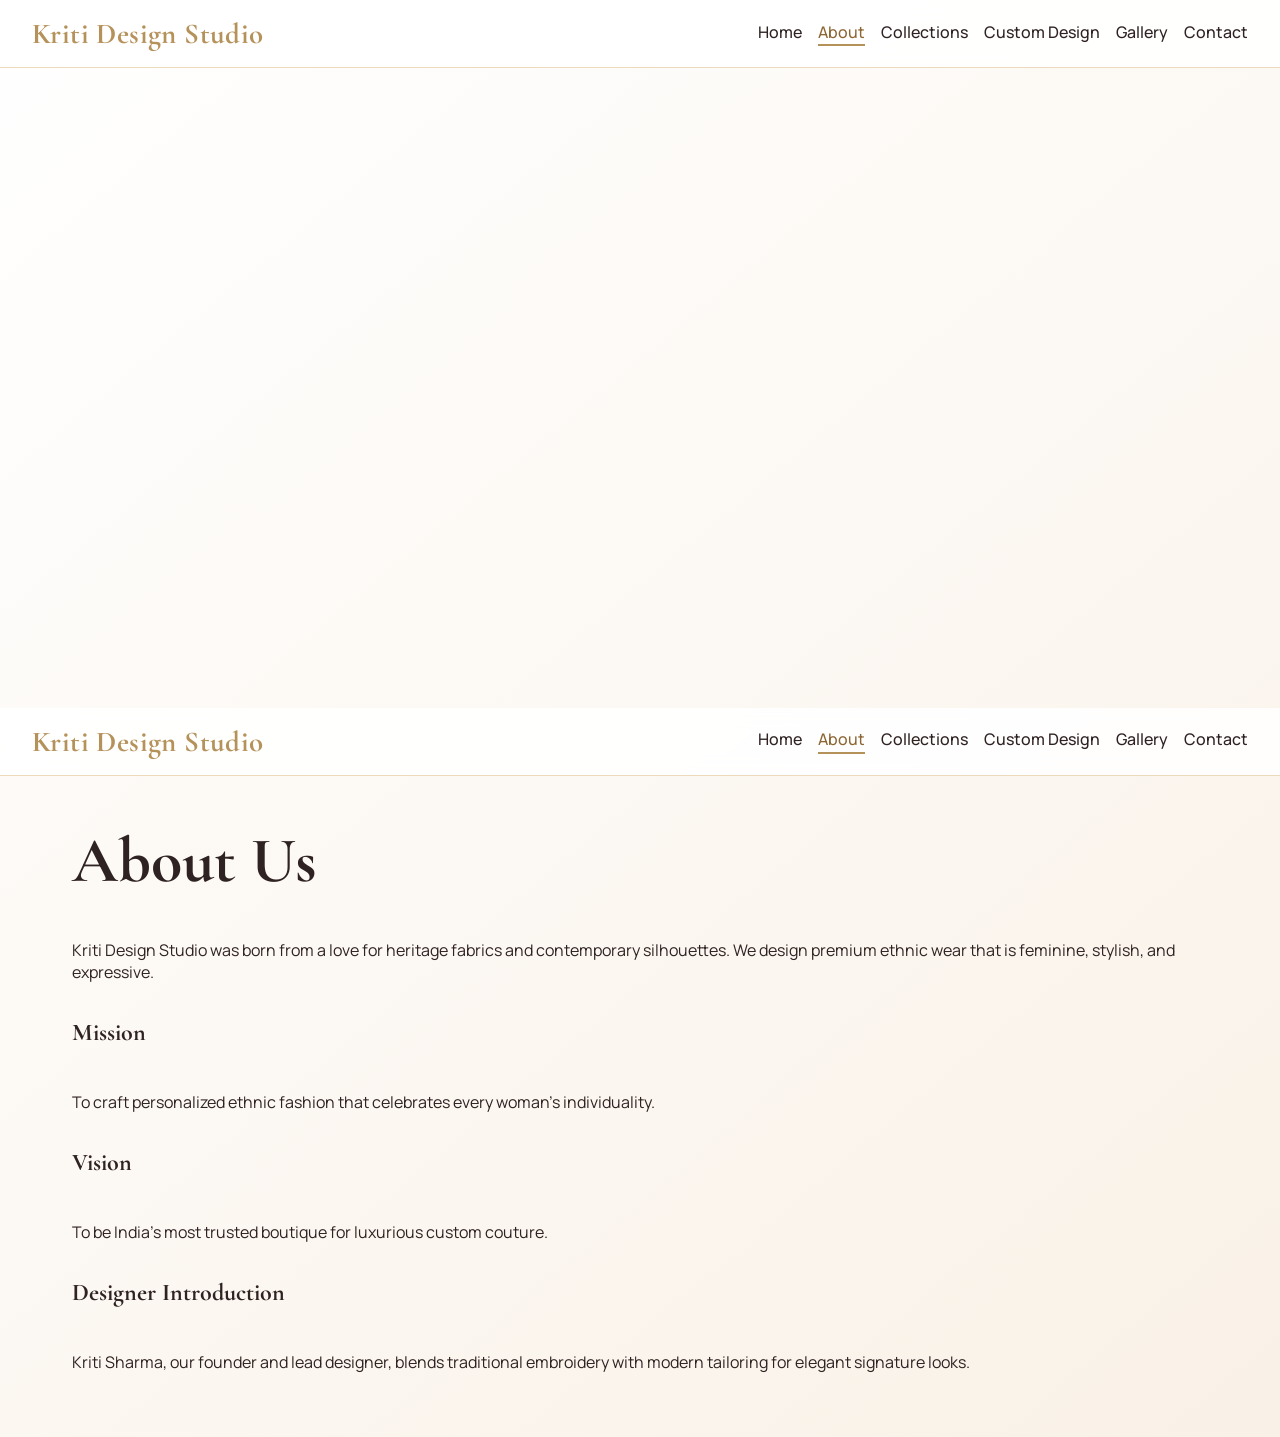
<file: about.html>
<!doctype html>
<html lang="en">
  <head>
    <meta charset="UTF-8" />
    <meta name="viewport" content="width=device-width, initial-scale=1.0" />
    <title>About - Kriti Design Studio</title>
    <link rel="stylesheet" href="styles.css" />
  </head>
  <body>
    <header class="header">
      <div class="logo">Kriti Design Studio</div>
      <nav>
        <a href="index.html">Home</a>
        <a class="active" href="about.html">About</a>
        <a href="collections.html">Collections</a>
        <a href="custom-design.html">Custom Design</a>
        <a href="gallery.html">Gallery</a>
        <a href="contact.html">Contact</a>
      </nav>
    </header>
    <main class="section stack reveal">
      <h1>About Us</h1>
      <p>Kriti Design Studio was born from a love for heritage fabrics and contemporary silhouettes.</p>
      <h2>Mission</h2>
      <p>To craft personalized ethnic fashion that celebrates every woman’s individuality.</p>
      <h2>Vision</h2>
      <p>To be India’s most trusted boutique for luxurious custom couture.</p>
      <h2>Designer Introduction</h2>
      <p>Kriti Sharma, founder and lead designer, blends traditional embroidery with modern tailoring for elegant looks.</p>
    </main>
    <script src="script.js"></script>
  </body>
</html>
<!doctype html><html lang="en"><head><meta charset="UTF-8"><meta name="viewport" content="width=device-width, initial-scale=1.0"><title>About - Kriti Design Studio</title><link rel="stylesheet" href="styles.css"></head><body><header class="header"><div class="logo">Kriti Design Studio</div><nav><a href="index.html">Home</a><a class="active" href="about.html">About</a><a href="collections.html">Collections</a><a href="custom-design.html">Custom Design</a><a href="gallery.html">Gallery</a><a href="contact.html">Contact</a></nav></header><main class="section stack"><h1>About Us</h1><p>Kriti Design Studio was born from a love for heritage fabrics and contemporary silhouettes. We design premium ethnic wear that is feminine, stylish, and expressive.</p><h2>Mission</h2><p>To craft personalized ethnic fashion that celebrates every woman’s individuality.</p><h2>Vision</h2><p>To be India’s most trusted boutique for luxurious custom couture.</p><h2>Designer Introduction</h2><p>Kriti Sharma, our founder and lead designer, blends traditional embroidery with modern tailoring for elegant signature looks.</p></main></body></html>
</file>
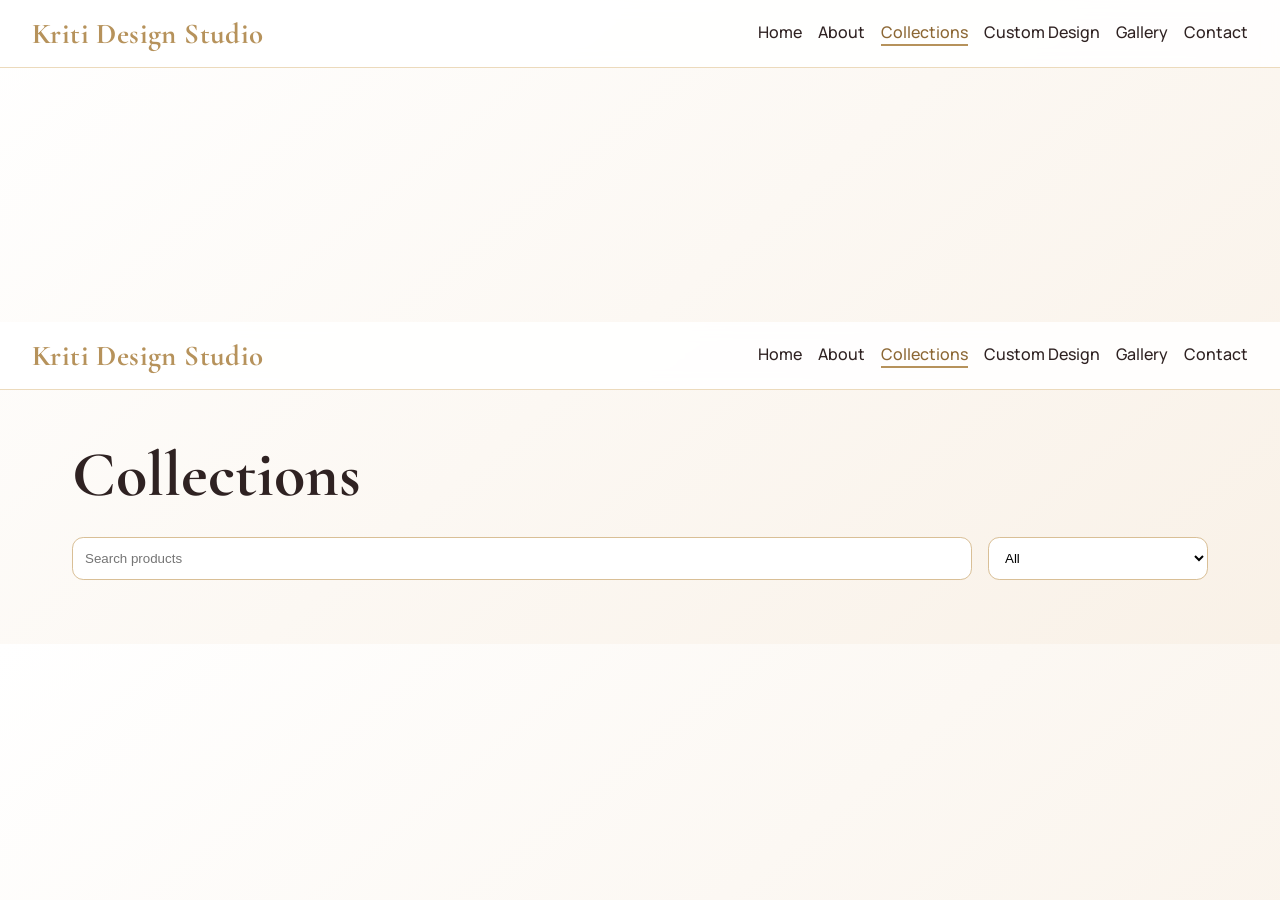
<file: collections.html>
<!doctype html>
<html lang="en">
  <head>
    <meta charset="UTF-8" />
    <meta name="viewport" content="width=device-width, initial-scale=1.0" />
    <title>Collections - Kriti Design Studio</title>
    <link rel="stylesheet" href="styles.css" />
  </head>
  <body>
    <header class="header">
      <div class="logo">Kriti Design Studio</div>
      <nav>
        <a href="index.html">Home</a>
        <a href="about.html">About</a>
        <a class="active" href="collections.html">Collections</a>
        <a href="custom-design.html">Custom Design</a>
        <a href="gallery.html">Gallery</a>
        <a href="contact.html">Contact</a>
      </nav>
    </header>

    <main class="section stack reveal">
      <h1>Collections</h1>
      <div class="filters">
        <input id="search" placeholder="Search products" />
        <select id="category">
          <option>All</option>
          <option>Sarees</option>
          <option>Lehengas</option>
          <option>Suits</option>
          <option>Custom Designs</option>
        </select>
      </div>
      <div id="productsList" class="grid grid-3"></div>
    </main>

    <script src="script.js"></script>
  </body>
</html>
<!doctype html><html lang="en"><head><meta charset="UTF-8"><meta name="viewport" content="width=device-width, initial-scale=1.0"><title>Collections - Kriti Design Studio</title><link rel="stylesheet" href="styles.css"></head><body><header class="header"><div class="logo">Kriti Design Studio</div><nav><a href="index.html">Home</a><a href="about.html">About</a><a class="active" href="collections.html">Collections</a><a href="custom-design.html">Custom Design</a><a href="gallery.html">Gallery</a><a href="contact.html">Contact</a></nav></header><main class="section stack"><h1>Collections</h1><div class="filters"><input id="search" placeholder="Search products"><select id="category"><option>All</option><option>Sarees</option><option>Lehengas</option><option>Suits</option><option>Custom Designs</option></select></div><div id="productsList" class="grid grid-3"></div></main><script src="script.js"></script></body></html>
</file>
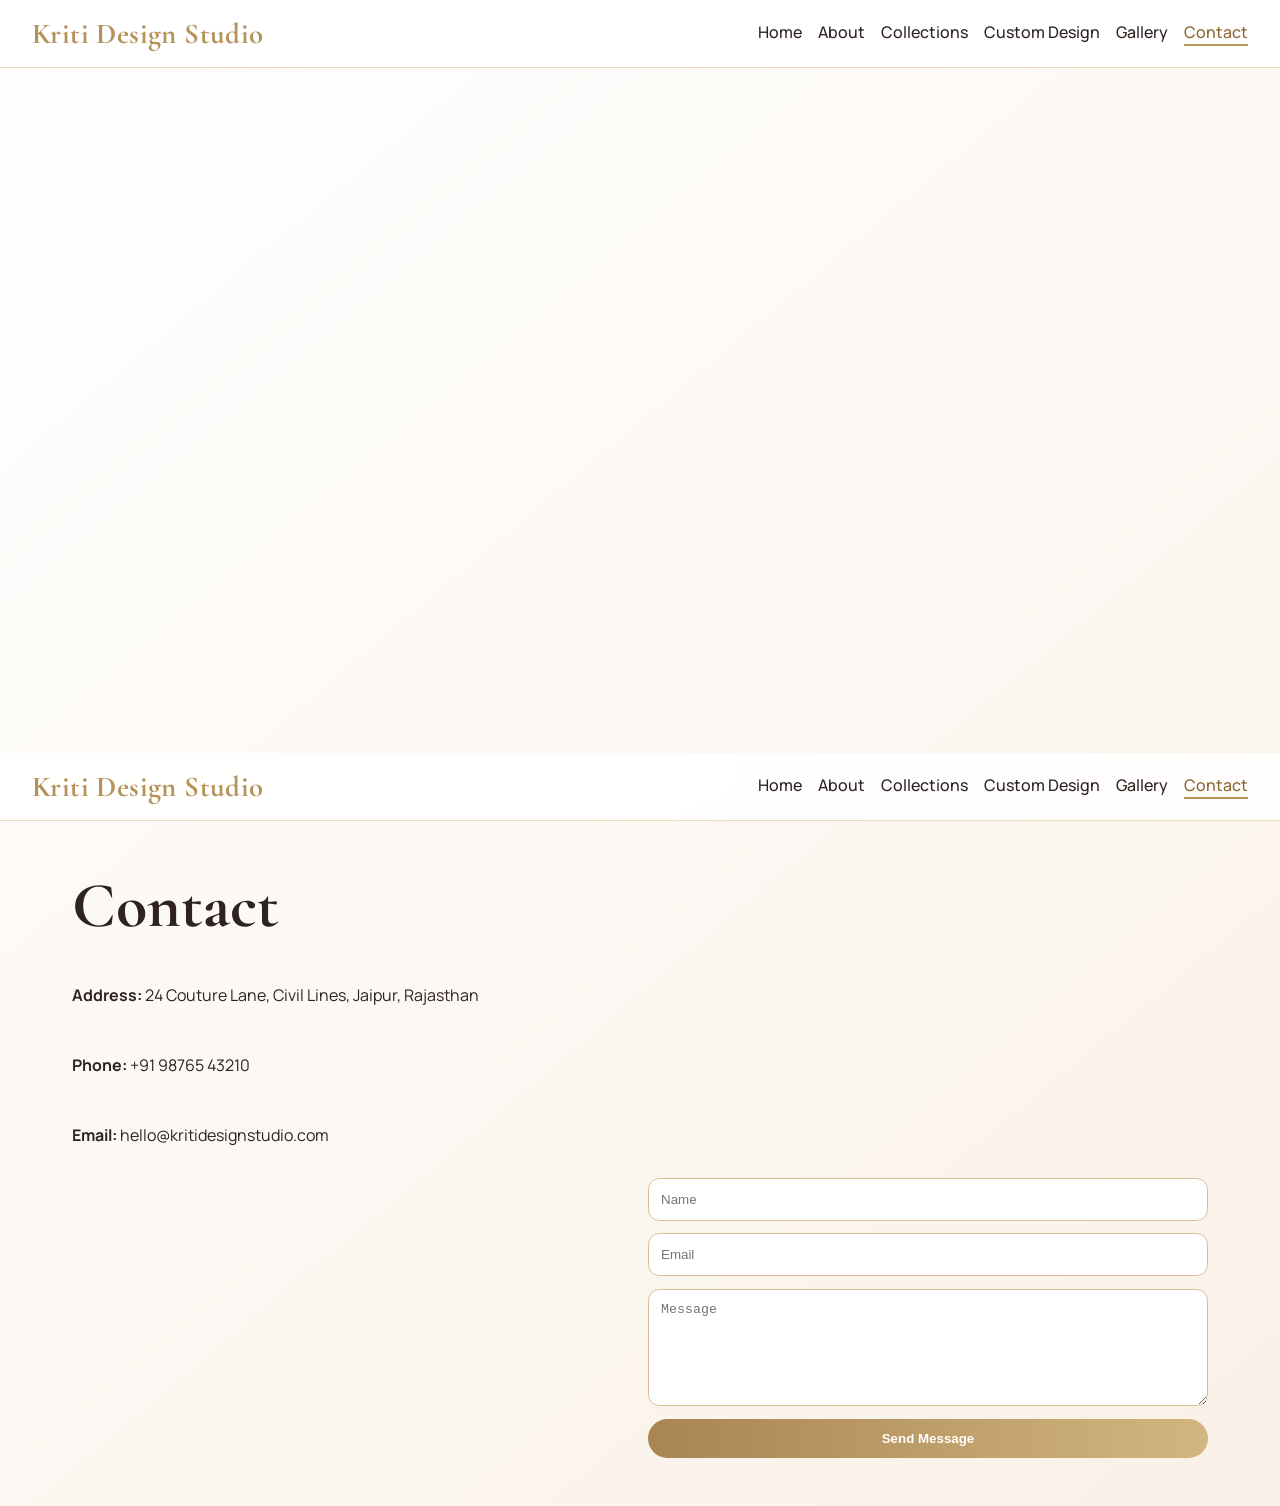
<file: contact.html>
<!doctype html>
<html lang="en">
  <head>
    <meta charset="UTF-8" />
    <meta name="viewport" content="width=device-width, initial-scale=1.0" />
    <title>Contact - Kriti Design Studio</title>
    <link rel="stylesheet" href="styles.css" />
  </head>
  <body>
    <header class="header">
      <div class="logo">Kriti Design Studio</div>
      <nav>
        <a href="index.html">Home</a>
        <a href="about.html">About</a>
        <a href="collections.html">Collections</a>
        <a href="custom-design.html">Custom Design</a>
        <a href="gallery.html">Gallery</a>
        <a class="active" href="contact.html">Contact</a>
      </nav>
    </header>

    <main class="section stack reveal">
      <h1>Contact</h1>
      <p><strong>Address:</strong> 24 Couture Lane, Civil Lines, Jaipur, Rajasthan</p>
      <p><strong>Phone:</strong> +91 98765 43210</p>
      <p><strong>Email:</strong> hello@kritidesignstudio.com</p>
      <div class="grid grid-2">
        <iframe
          title="map"
          src="https://www.google.com/maps?q=Jaipur,Rajasthan&output=embed"
          style="width: 100%; min-height: 280px; border: 0; border-radius: 12px"
        ></iframe>
        <form class="form">
          <input placeholder="Name" required />
          <input type="email" placeholder="Email" required />
          <textarea rows="6" placeholder="Message" required></textarea>
          <button>Send Message</button>
        </form>
      </div>
    </main>

    <script src="script.js"></script>
  </body>
</html>
<!doctype html><html lang="en"><head><meta charset="UTF-8"><meta name="viewport" content="width=device-width, initial-scale=1.0"><title>Contact - Kriti Design Studio</title><link rel="stylesheet" href="styles.css"></head><body><header class="header"><div class="logo">Kriti Design Studio</div><nav><a href="index.html">Home</a><a href="about.html">About</a><a href="collections.html">Collections</a><a href="custom-design.html">Custom Design</a><a href="gallery.html">Gallery</a><a class="active" href="contact.html">Contact</a></nav></header><main class="section stack"><h1>Contact</h1><p><strong>Address:</strong> 24 Couture Lane, Civil Lines, Jaipur, Rajasthan</p><p><strong>Phone:</strong> +91 98765 43210</p><p><strong>Email:</strong> hello@kritidesignstudio.com</p><div class="grid grid-2"><iframe title="map" src="https://www.google.com/maps?q=Jaipur,Rajasthan&output=embed" style="width:100%;min-height:280px;border:0;border-radius:12px"></iframe><form class="form"><input placeholder="Name" required><input type="email" placeholder="Email" required><textarea rows="6" placeholder="Message" required></textarea><button>Send Message</button></form></div></main></body></html>
</file>
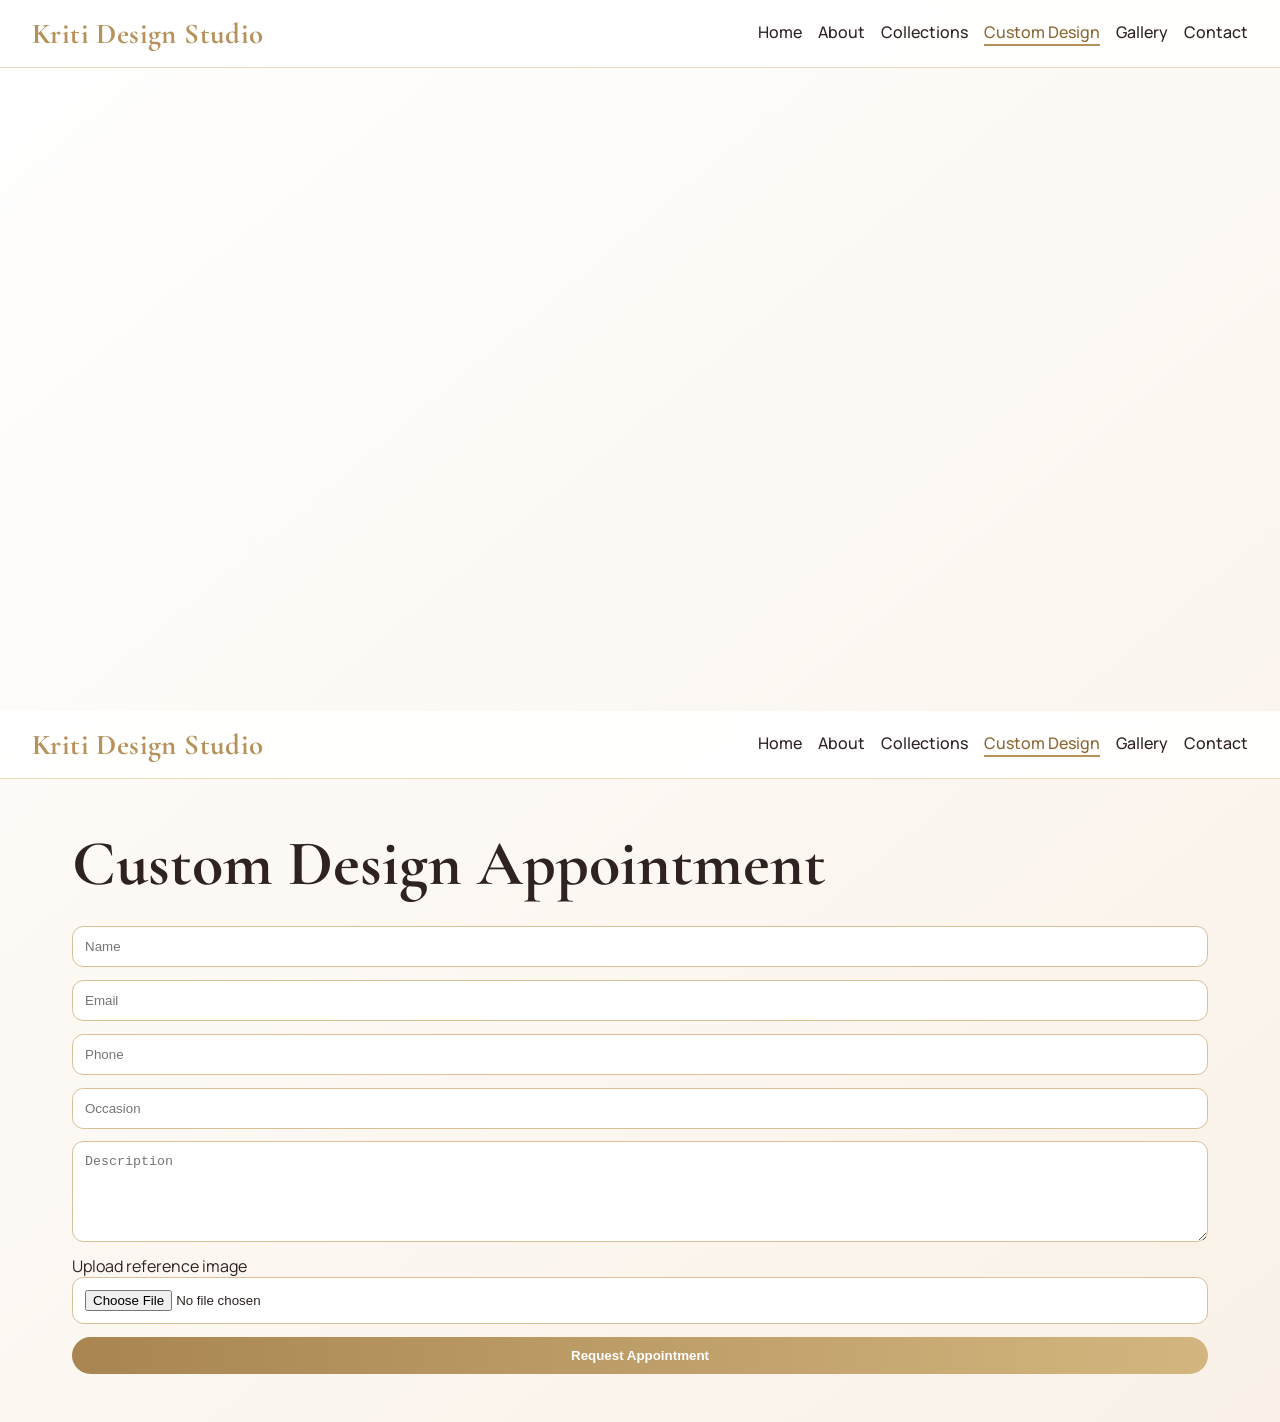
<file: custom-design.html>
<!doctype html>
<html lang="en">
  <head>
    <meta charset="UTF-8" />
    <meta name="viewport" content="width=device-width, initial-scale=1.0" />
    <title>Custom Design - Kriti Design Studio</title>
    <link rel="stylesheet" href="styles.css" />
  </head>
  <body>
    <header class="header">
      <div class="logo">Kriti Design Studio</div>
      <nav>
        <a href="index.html">Home</a>
        <a href="about.html">About</a>
        <a href="collections.html">Collections</a>
        <a class="active" href="custom-design.html">Custom Design</a>
        <a href="gallery.html">Gallery</a>
        <a href="contact.html">Contact</a>
      </nav>
    </header>

    <main class="section stack reveal">
      <h1>Custom Design Appointment</h1>
      <form class="form">
        <input placeholder="Name" required />
        <input type="email" placeholder="Email" required />
        <input placeholder="Phone" required />
        <input placeholder="Occasion" required />
        <textarea rows="5" placeholder="Description" required></textarea>
        <label>Upload reference image <input type="file" accept="image/*" /></label>
        <button>Request Appointment</button>
      </form>
    </main>

    <script src="script.js"></script>
  </body>
</html>
<!doctype html><html lang="en"><head><meta charset="UTF-8"><meta name="viewport" content="width=device-width, initial-scale=1.0"><title>Custom Design - Kriti Design Studio</title><link rel="stylesheet" href="styles.css"></head><body><header class="header"><div class="logo">Kriti Design Studio</div><nav><a href="index.html">Home</a><a href="about.html">About</a><a href="collections.html">Collections</a><a class="active" href="custom-design.html">Custom Design</a><a href="gallery.html">Gallery</a><a href="contact.html">Contact</a></nav></header><main class="section stack"><h1>Custom Design Appointment</h1><form class="form"><input placeholder="Name" required><input type="email" placeholder="Email" required><input placeholder="Phone" required><input placeholder="Occasion" required><textarea rows="5" placeholder="Description" required></textarea><label>Upload reference image<input type="file" accept="image/*"></label><button>Request Appointment</button></form></main></body></html>
</file>
<file: styles.css>
@import url('https://fonts.googleapis.com/css2?family=Cormorant+Garamond:wght@400;500;600;700&family=Manrope:wght@400;500;600&display=swap');

:root {
  --pink: #f9e5ee;
  --beige: #f7eee2;
  --gold: #b8925c;
  --deep-gold: #8c6734;
  --text: #2e2323;
  --white: #ffffff;
  --shadow: 0 14px 35px rgba(90, 58, 32, 0.16);
}

* {
  box-sizing: border-box;
}

html {
  scroll-behavior: smooth;
}

body {
  margin: 0;
  font-family: 'Manrope', sans-serif;
  color: var(--text);
  background: radial-gradient(circle at top right, #fff7fb, var(--beige));
  overflow-x: hidden;
}

a {
  text-decoration: none;
  color: inherit;
}

.header {
  position: sticky;
  top: 0;
  z-index: 50;
  display: flex;
  justify-content: space-between;
  align-items: center;
  gap: 1rem;
  flex-wrap: wrap;
  padding: 1rem 2rem;
  background: rgba(255, 255, 255, 0.86);
  border-bottom: 1px solid #efdcbc;
  backdrop-filter: blur(8px);
}

.logo {
  font-family: 'Cormorant Garamond', serif;
  font-size: 2rem;
  color: var(--gold);
  font-weight: 700;
  letter-spacing: 0.4px;
}

nav {
  display: flex;
  gap: 1rem;
  flex-wrap: wrap;
}

nav a {
  font-weight: 500;
  border-bottom: 2px solid transparent;
  transition: color 0.25s ease, border-color 0.25s ease;
}

nav a:hover,
nav a.active {
  color: var(--deep-gold);
  border-color: var(--gold);
}

.hero {
  min-height: 82vh;
  display: grid;
  place-items: center;
  position: relative;
  isolation: isolate;
  background: linear-gradient(120deg, rgba(65, 39, 39, 0.35), rgba(184, 146, 92, 0.12)),
    url('https://images.unsplash.com/photo-1583391733981-8496f9f4f17f?auto=format&fit=crop&w=1800&q=80') center/cover;
}

.hero::before,
.hero::after {
  content: '';
  position: absolute;
  border-radius: 999px;
  z-index: -1;
  filter: blur(12px);
}

.hero::before {
  width: 220px;
  height: 220px;
  background: rgba(248, 216, 228, 0.42);
  top: 12%;
  left: 8%;
  animation: floatBlob 7s ease-in-out infinite;
}

.hero::after {
  width: 260px;
  height: 260px;
  background: rgba(255, 232, 198, 0.38);
  right: 8%;
  bottom: 14%;
  animation: floatBlob 9s ease-in-out infinite reverse;
}

.overlay {
  max-width: 760px;
  margin: 1rem;
  padding: 2.25rem;
  border-radius: 1.2rem;
  text-align: center;
  background: linear-gradient(145deg, rgba(255, 255, 255, 0.9), rgba(255, 248, 238, 0.86));
  border: 1px solid rgba(236, 212, 180, 0.9);
  box-shadow: var(--shadow);
  animation: fadeUp 1s ease 0.15s both;
}

h1,
h2,
h3 {
  margin: 0.2rem 0 0.75rem;
  font-family: 'Cormorant Garamond', serif;
}

h1 {
  font-size: clamp(2.3rem, 6vw, 4rem);
  line-height: 1.06;
}

.section {
  max-width: 1200px;
  margin: 0 auto;
  padding: 3rem 2rem;
}

.stack {
  display: grid;
  gap: 1rem;
}

.btn,
button {
  display: inline-flex;
  align-items: center;
  justify-content: center;
  border: none;
  border-radius: 999px;
  padding: 0.75rem 1.3rem;
  background: linear-gradient(90deg, #a47f4a, #d6ba84);
  color: #fff;
  font-weight: 600;
  cursor: pointer;
  transition: transform 0.22s ease, box-shadow 0.22s ease;
}

.btn:hover,
button:hover {
  transform: translateY(-2px);
  box-shadow: 0 10px 24px rgba(121, 88, 46, 0.28);
}

.grid {
  display: grid;
  gap: 1rem;
}

.grid-3 {
  grid-template-columns: repeat(auto-fit, minmax(220px, 1fr));
}

.grid-2 {
  grid-template-columns: repeat(auto-fit, minmax(280px, 1fr));
}

.card {
  background: var(--white);
  border: 1px solid #ecd9bd;
  border-radius: 1rem;
  overflow: hidden;
  box-shadow: 0 10px 24px rgba(90, 58, 32, 0.1);
  transition: transform 0.3s ease, box-shadow 0.3s ease;
}

.card:hover {
  transform: translateY(-7px);
  box-shadow: var(--shadow);
}

.card img {
  width: 100%;
  height: 240px;
  object-fit: cover;
}

.content {
  padding: 1rem;
}

.masonry {
  columns: 3 220px;
  gap: 1rem;
}

.masonry img {
  width: 100%;
  margin: 0 0 1rem;
  border-radius: 0.8rem;
  transition: transform 0.25s ease, filter 0.25s ease;
}

.masonry img:hover {
  transform: scale(1.025);
  filter: saturate(1.12);
}

.filters {
  display: flex;
  gap: 1rem;
  flex-wrap: wrap;
}

.filters input {
  flex: 1 1 280px;
}

.filters select {
  flex: 0 0 220px;
}

.form {
  display: grid;
  gap: 0.8rem;
}

input,
textarea,
select {
  width: 100%;
  border: 1px solid #d9bf96;
  border-radius: 0.75rem;
  background: #fff;
  padding: 0.8rem;
}

.footer {
  margin-top: 3rem;
  padding: 2rem;
  background: #2e2020;
  color: #f7ece1;
  display: grid;
  grid-template-columns: repeat(auto-fit, minmax(220px, 1fr));
  gap: 1rem;
}

.news {
  display: flex;
  gap: 0.6rem;
}

.whatsapp {
  position: fixed;
  right: 1rem;
  bottom: 1rem;
  width: 54px;
  height: 54px;
  border-radius: 50%;
  display: grid;
  place-items: center;
  background: #25d366;
  color: #fff;
  font-size: 1.45rem;
  box-shadow: 0 12px 25px rgba(0, 0, 0, 0.25);
}

.reveal {
  opacity: 0;
  transform: translateY(26px);
  transition: opacity 0.6s ease, transform 0.6s ease;
}

.reveal.show {
  opacity: 1;
  transform: translateY(0);
}

@keyframes fadeUp {
  from {
    opacity: 0;
    transform: translateY(24px);
  }
  to {
    opacity: 1;
    transform: translateY(0);
  }
}

@keyframes floatBlob {
  0%,
  100% {
    transform: translateY(0px);
  }
  50% {
    transform: translateY(-18px);
  }
}

@media (max-width: 640px) {
  .header {
    padding: 1rem;
  }

  .section {
    padding: 2rem 1rem;
  }

  .overlay {
    padding: 1.6rem;
  }
}
@import url('https://fonts.googleapis.com/css2?family=Cormorant+Garamond:wght@400;500;700&family=Manrope:wght@400;500;600&display=swap');
:root{--pink:#f8e6ec;--beige:#f9f1e7;--gold:#b6925b;--text:#2f2222;--white:#fff}
*{box-sizing:border-box}body{margin:0;font-family:Manrope,sans-serif;color:var(--text);background:linear-gradient(140deg,var(--white),var(--beige))}
a{text-decoration:none;color:inherit}
.header{position:sticky;top:0;background:#ffffffe0;backdrop-filter:blur(8px);display:flex;justify-content:space-between;align-items:center;flex-wrap:wrap;padding:1rem 2rem;border-bottom:1px solid #ecdabc;z-index:10}
.logo{font-family:'Cormorant Garamond',serif;font-size:1.8rem;color:var(--gold);font-weight:700}
nav{display:flex;gap:1rem;flex-wrap:wrap}nav a{border-bottom:2px solid transparent;padding-bottom:.1rem}nav a:hover,nav a.active{border-color:var(--gold)}
.hero{min-height:70vh;background:url('https://images.unsplash.com/photo-1583391733981-8496f9f4f17f?auto=format&fit=crop&w=1600&q=80') center/cover;display:grid;place-items:center}
.hero .overlay{max-width:760px;margin:1rem;background:#ffffffe0;padding:2rem;border-radius:1rem;text-align:center;border:1px solid #f0ddc2}
h1,h2,h3{font-family:'Cormorant Garamond',serif}.section{max-width:1200px;margin:auto;padding:3rem 2rem}.stack{display:grid;gap:1rem}
.btn,button{background:linear-gradient(90deg,#a88551,#d3b67f);color:#fff;border:none;border-radius:999px;padding:.7rem 1.2rem;cursor:pointer}
.grid{display:grid;gap:1rem}.grid-3{grid-template-columns:repeat(auto-fit,minmax(220px,1fr))}.grid-2{grid-template-columns:repeat(auto-fit,minmax(280px,1fr))}
.card{background:#fff;border-radius:1rem;overflow:hidden;border:1px solid #eddcc5;box-shadow:0 8px 22px #6e4e2430}.card img{width:100%;height:230px;object-fit:cover}.card .content{padding:1rem}
.masonry{columns:3 220px;gap:1rem}.masonry img{width:100%;margin:0 0 1rem;border-radius:.8rem}
.form{display:grid;gap:.8rem}input,textarea,select{width:100%;padding:.75rem;border-radius:.7rem;border:1px solid #d9bf96}
.footer{margin-top:3rem;background:#2a1e1e;color:#f3e8da;padding:2rem;display:grid;gap:1rem;grid-template-columns:repeat(auto-fit,minmax(220px,1fr))}
.news{display:flex;gap:.5rem}.whatsapp{position:fixed;right:1rem;bottom:1rem;background:#25d366;width:52px;height:52px;border-radius:50%;display:grid;place-items:center;color:white;font-size:1.4rem;box-shadow:0 10px 22px #0003}
.filters{display:flex;gap:1rem;flex-wrap:wrap}.filters input{flex:1 1 280px}.filters select{flex:0 0 220px}
@media(max-width:640px){.header{padding:1rem}.section{padding:2rem 1rem}}
</file>
